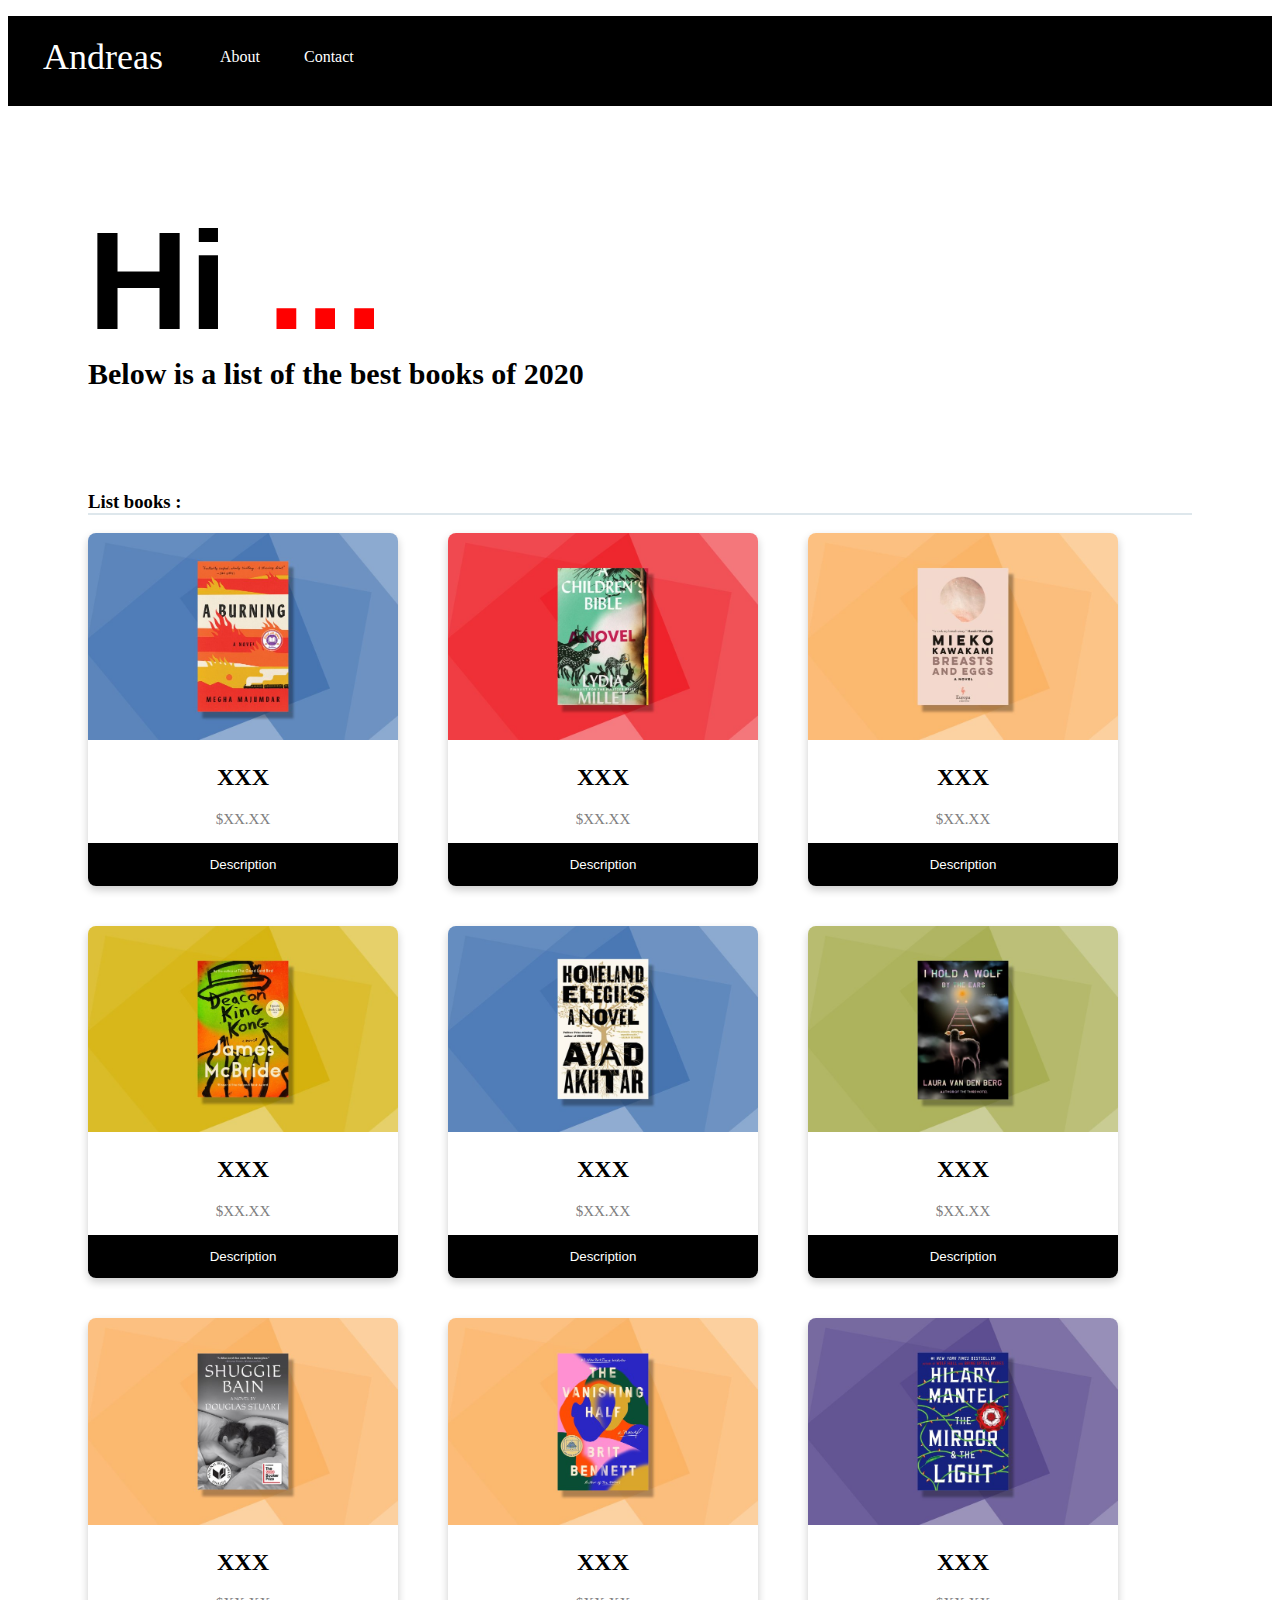
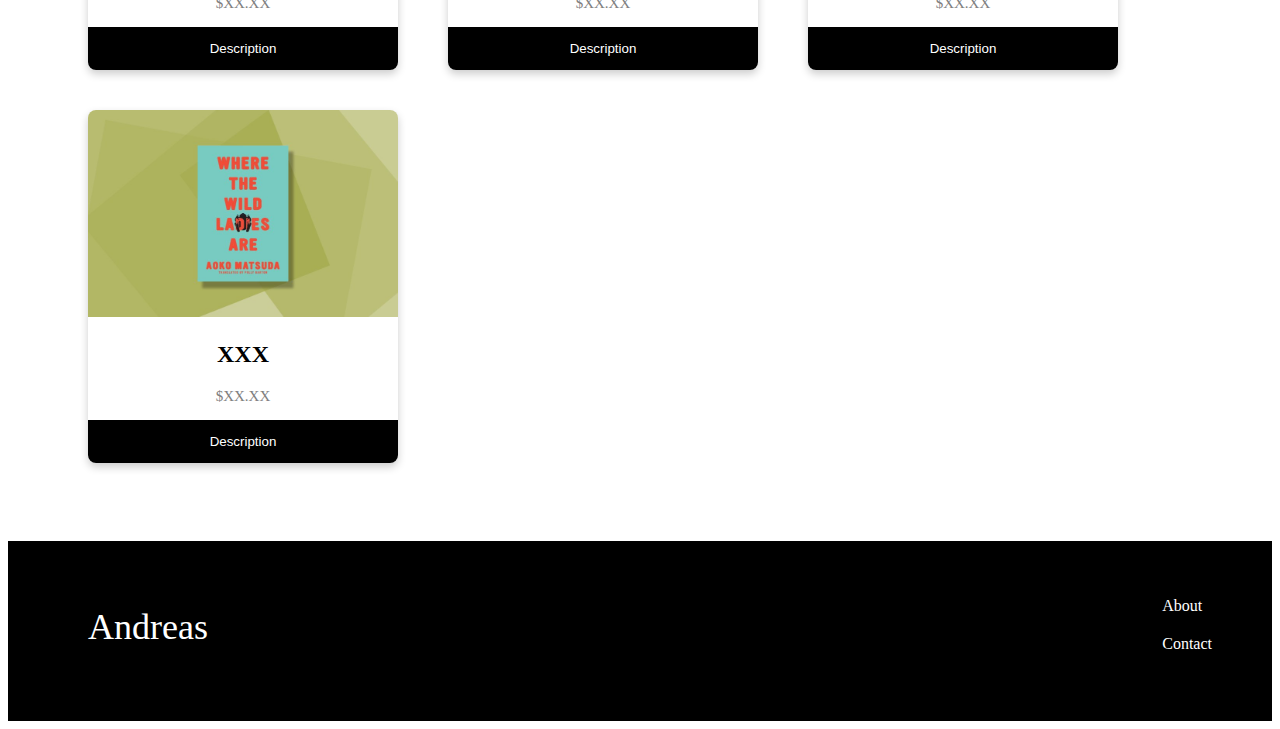
<file: Frontend Practice/tutorial.html>
<!DOCTYPE html>
<html lang="en">
<head>
    <meta charset="UTF-8">
    <meta http-equiv="X-UA-Compatible" content="IE=edge">
    <meta name="viewport" content="width=device-width, initial-scale=1.0">
    <!-- Title -->
    <title>Best Book of 2020</title>
    <link rel="icon" type="image/png" href="https://buku.kemdikbud.go.id/static/media/panduan-guru.8a50f465.webp">
    <!-- css connect -->
    <link rel="stylesheet" href="./css/tutorial.css">
</head>
<body>
    <!-- header part -->
    <header>
        <!-- header logo -->
        <div class="header-logo">Andreas</div>
        <div class="header-list">
            <ul>
                <li>About</li>
                <li>Contact</li>
            </ul>
        </div>
    </header>
    <!-- main part -->
    <div class="main">
        <div class="copy-container">
            <h1>Hi <span>...</span> </h1>
            <h2>Below is a list of the best books of 2020</h2>
        </div>
        <div class="contents">
            <h3 class="section-title">List books : </h3>
            <!-- list 1-->
            <div class="content-item1">
                <img src="./image/Top Books 2020/A Burning, Megha Majumdar.jpg">
                <h2>XXX</h2>
                <p class="price">$XX.XX</p>
                <button>Description</button>
            </div>
            <!-- list 2-->
            <div class="content-item1">
                <img src="./image/Top Books 2020/A Children’s Bible, Lydia Millet.jpg">
                <h2>XXX</h2>
                <p class="price">$XX.XX</p>
                <button>Description</button>
            </div>
            <!-- list 3 -->
            <div class="content-item1">
                <img src="./image/Top Books 2020/Breasts and Eggs, Mieko Kawakami.jpg">
                <h2>XXX</h2>
                <p class="price">$XX.XX</p>
                <button>Description</button>
            </div>
            <!-- list 4 -->
            <div class="content-item2">
                <img src="./image/Top Books 2020/Deacon King Kong, James McBride.jpg">
                <h2>XXX</h2>
                <p class="price">$XX.XX</p>
                <button>Description</button>
            </div>
            <!-- list 5 -->
            <div class="content-item2">
                <img src="./image/Top Books 2020/Homeland Elegies, Ayad Akhtar.jpg">
                <h2>XXX</h2>
                <p class="price">$XX.XX</p>
                <button>Description</button>
            </div>
            <!-- list 6 -->
            <div class="content-item2">
                <img src="./image/Top Books 2020/I Hold a Wolf by the Ears, Laura van den Berg.jpg">
                <h2>XXX</h2>
                <p class="price">$XX.XX</p>
                <button>Description</button>
            </div>
            <!-- list 7 -->
            <div class="content-item3">
                <img src="./image/Top Books 2020/Shuggie Bain, Douglas Stuart.jpg">
                <h2>XXX</h2>
                <p class="price">$XX.XX</p>
                <button>Description</button>
            </div>
            <!-- list 8 -->
            <div class="content-item3">
                <img src="./image/Top Books 2020/The Vanishing Half, Brit Bennett.jpg">
                <h2>XXX</h2>
                <p class="price">$XX.XX</p>
                <button>Description</button>
            </div>
            <!-- list 9 -->
            <div class="content-item3">
                <img src="./image/Top Books 2020/The Mirror & the Light, Hilary Mantel.jpg">
                <h2>XXX</h2>
                <p class="price">$XX.XX</p>
                <button>Description</button>
            </div>
            <div class="content-item4">
                <img src="./image/Top Books 2020/Where the Wild Ladies Are, Aoko Matsuda.jpg">
                <h2>XXX</h2>
                <p class="price">$XX.XX</p>
                <button>Description</button>
            </div>

        </div>
    </div>
    <!-- footer part-->
    <div class="footer">
        <div class="footer-logo">Andreas</div>
        <div class="footer-list">
            <ul>
                <li>About</li>
                <li>Contact</li>
            </ul>
        </div>
    </div>
</body>
</html>
</file>
<file: Frontend Practice/css/tutorial.css>
body{
    font-family: "Avenir Next";
}
li{
    list-style: none;
}
header{
    background-color: black;
    color: white;
    height: 90px;
}
.header-logo{
    float: left;
    font-size: 36px;
    padding: 20px 35px;
}
.header-list li{
    float: left;
    padding: 32px 22px;
}
/* main part */
.main{
    padding: 0px 80px 350px 80px;
}
.copy-container span{
    color: red;
}
.copy-container h1{
    font-size: 140px;
    margin-bottom: -30px;
    font-family: arial;
}
.copy-container h2{
    font-size: 30px;
}
.contents{
    height: 1300px;
    margin-top: 100px;
}
.section-title{
    border-bottom: 2px solid #dee7ec;
}
.content-item1{
    background-color: white;
    float: left;
    margin-right: 50px;
    margin-bottom: 40px;
    border-radius: 8px 8px 8px 8px;
    box-shadow: 0 4px 8px 0 rgba(0, 0, 0, 0.2);
}
.content-item1 > img{
    max-width: 310px;
    border-radius: 8px 8px 0px 0px;
}
.content-item1> h2{
    text-align: center;
}
.content-item1 > p{
    font-size: 15px;
    text-align: center;
    color: grey;
}

.content-item1 > button{
    border: none;
    padding : 14px;
    color: white;
    background-color: black;
    text-align: center;
    width: 100%;
    border-radius: 0px 0px 8px 8px;
    box-shadow: inset 0 0 0 0 rgb(255, 0, 68);
    transition: ease-out 0.3s;
    outline: none;

}
.content-item1 > button:hover{
    box-shadow: inset 310px 0 0 0 rgb(255, 0, 68);
    border-radius: 0px ;
}

.content-item2{
    background-color: white;
    float: left;
    margin-right: 50px;
    margin-bottom: 40px;
    border-radius: 8px 8px 8px 8px;
    box-shadow: 0 4px 8px 0 rgba(0, 0, 0, 0.2);
}
.content-item2 > img{
    max-width: 310px;
    border-radius: 8px 8px 0px 0px;
}
.content-item2> h2{
    text-align: center;
}
.content-item2 > p{
    font-size: 15px;
    text-align: center;
    color: grey;
}

.content-item2 > button{
    border: none;
    padding : 14px;
    color: white;
    background-color: black;
    text-align: center;
    width: 100%;
    border-radius: 0px 0px 8px 8px;
    box-shadow: inset 0 0 0 0 rgb(255, 0, 68);
    transition: ease-out 0.3s;
    outline: none;

}
.content-item2 > button:hover{
    box-shadow: inset 310px 0 0 0 rgb(255, 0, 68);
    border-radius: 0px ;
}

.content-item3{
    background-color: white;
    float: left;
    margin-right: 50px;
    margin-bottom: 40px;
    border-radius: 8px 8px 8px 8px;
    box-shadow: 0 4px 8px 0 rgba(0, 0, 0, 0.2);
}
.content-item3 > img{
    max-width: 310px;
    border-radius: 8px 8px 0px 0px;
}
.content-item3> h2{
    text-align: center;
}
.content-item3 > p{
    font-size: 15px;
    text-align: center;
    color: grey;
}

.content-item3 > button{
    border: none;
    padding : 14px;
    color: white;
    background-color: black;
    text-align: center;
    width: 100%;
    border-radius: 0px 0px 8px 8px;
    box-shadow: inset 0 0 0 0 rgb(255, 0, 68);
    transition: ease-out 0.3s;
    outline: none;

}
.content-item3 > button:hover{
    box-shadow: inset 310px 0 0 0 rgb(255, 0, 68);
    border-radius: 0px ;
}

.content-item4{
    background-color: white;
    float: left;
    margin-right: 50px;
    margin-bottom: 40px;
    border-radius: 8px 8px 8px 8px;
    box-shadow: 0 4px 8px 0 rgba(0, 0, 0, 0.2);
}
.content-item4 > img{
    max-width: 310px;
    border-radius: 8px 8px 0px 0px;
}
.content-item4> h2{
    text-align: center;
}
.content-item4 > p{
    font-size: 15px;
    text-align: center;
    color: grey;
}

.content-item4 > button{
    border: none;
    padding : 14px;
    color: white;
    background-color: black;
    text-align: center;
    width: 100%;
    border-radius: 0px 0px 8px 8px;
    box-shadow: inset 0 0 0 0 rgb(255, 0, 68);
    transition: ease-out 0.3s;
    outline: none;

}
.content-item4 > button:hover{
    box-shadow: inset 310px 0 0 0 rgb(255, 0, 68);
    border-radius: 0px ;
}
.footer{
    background-color: black;
    color: white;
    height: 100px;
    padding: 40px;
}
.footer-logo{
    float: left;
    font-size: 36px;
    padding: 25px 40px;
}
.footer-list{
    float: right;
}
.footer-list li{
    padding-bottom: 20px;
    padding-right: 20px;
}
</file>
